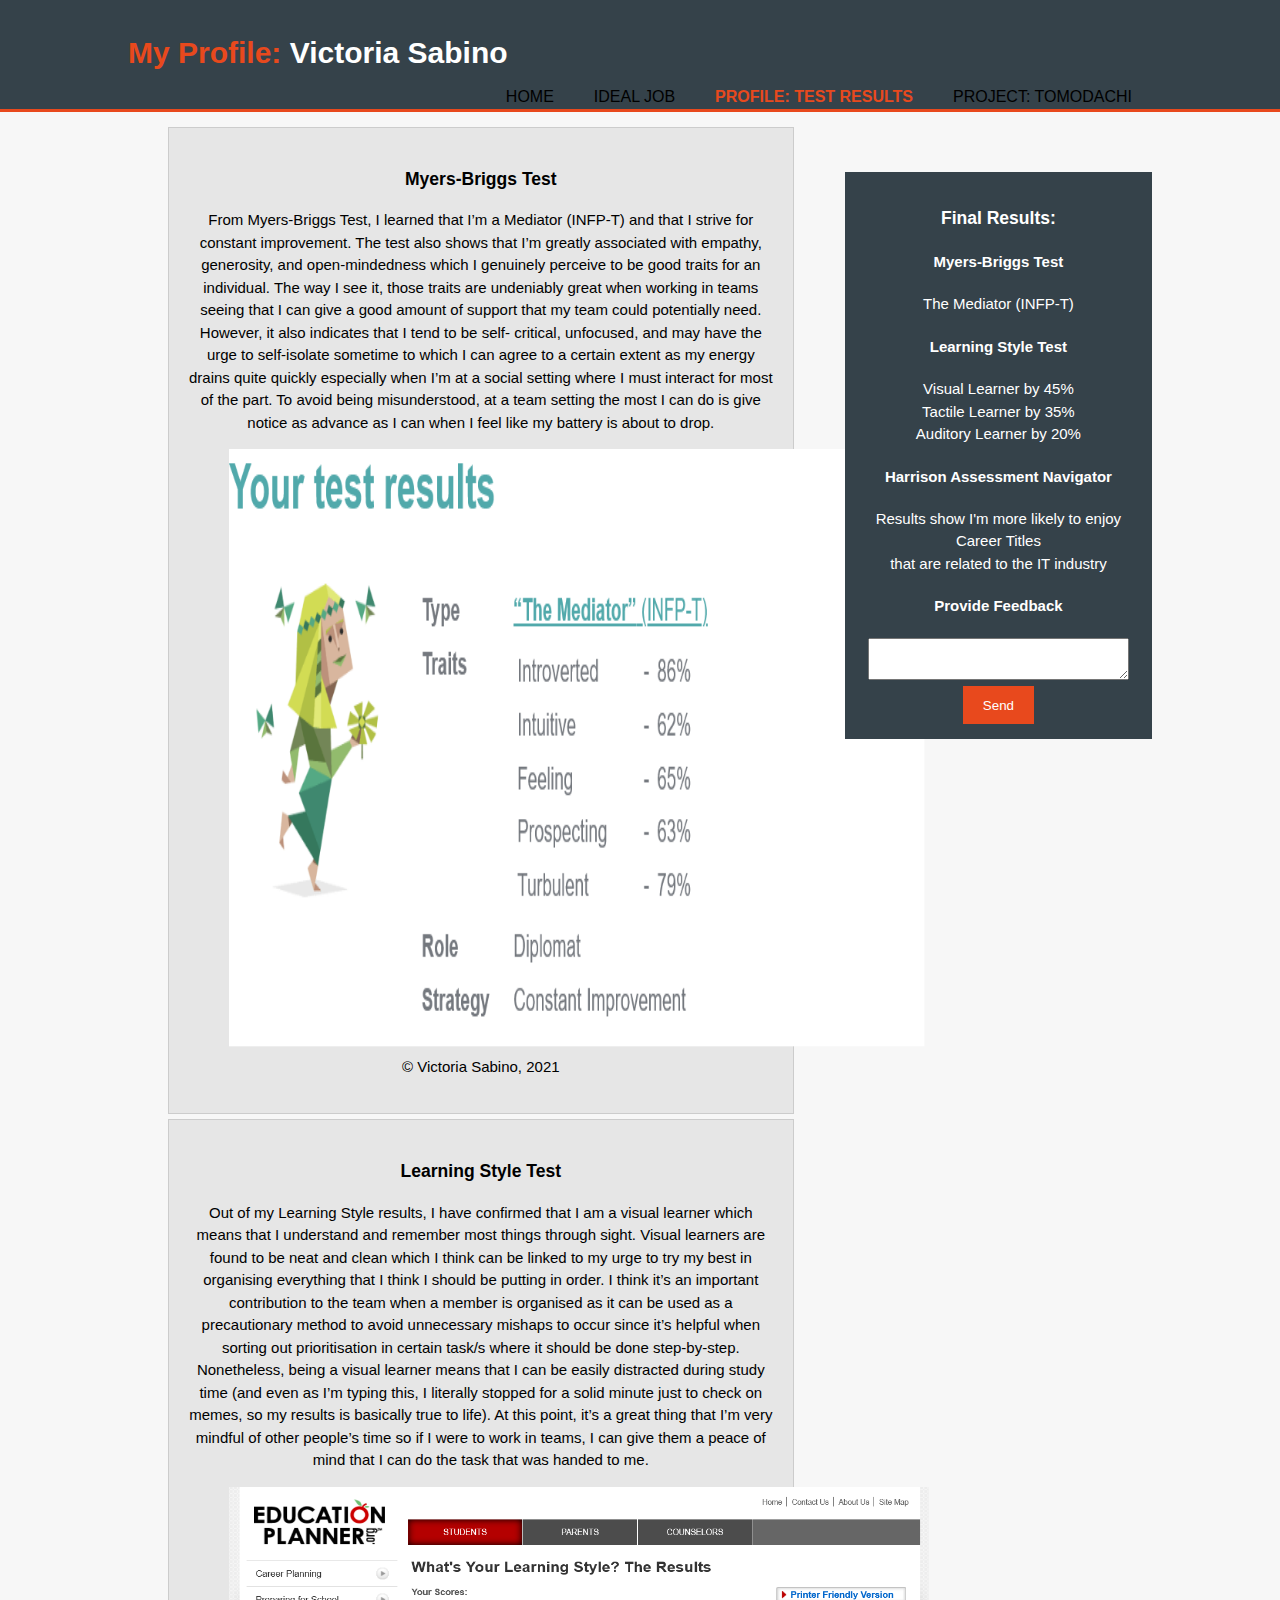
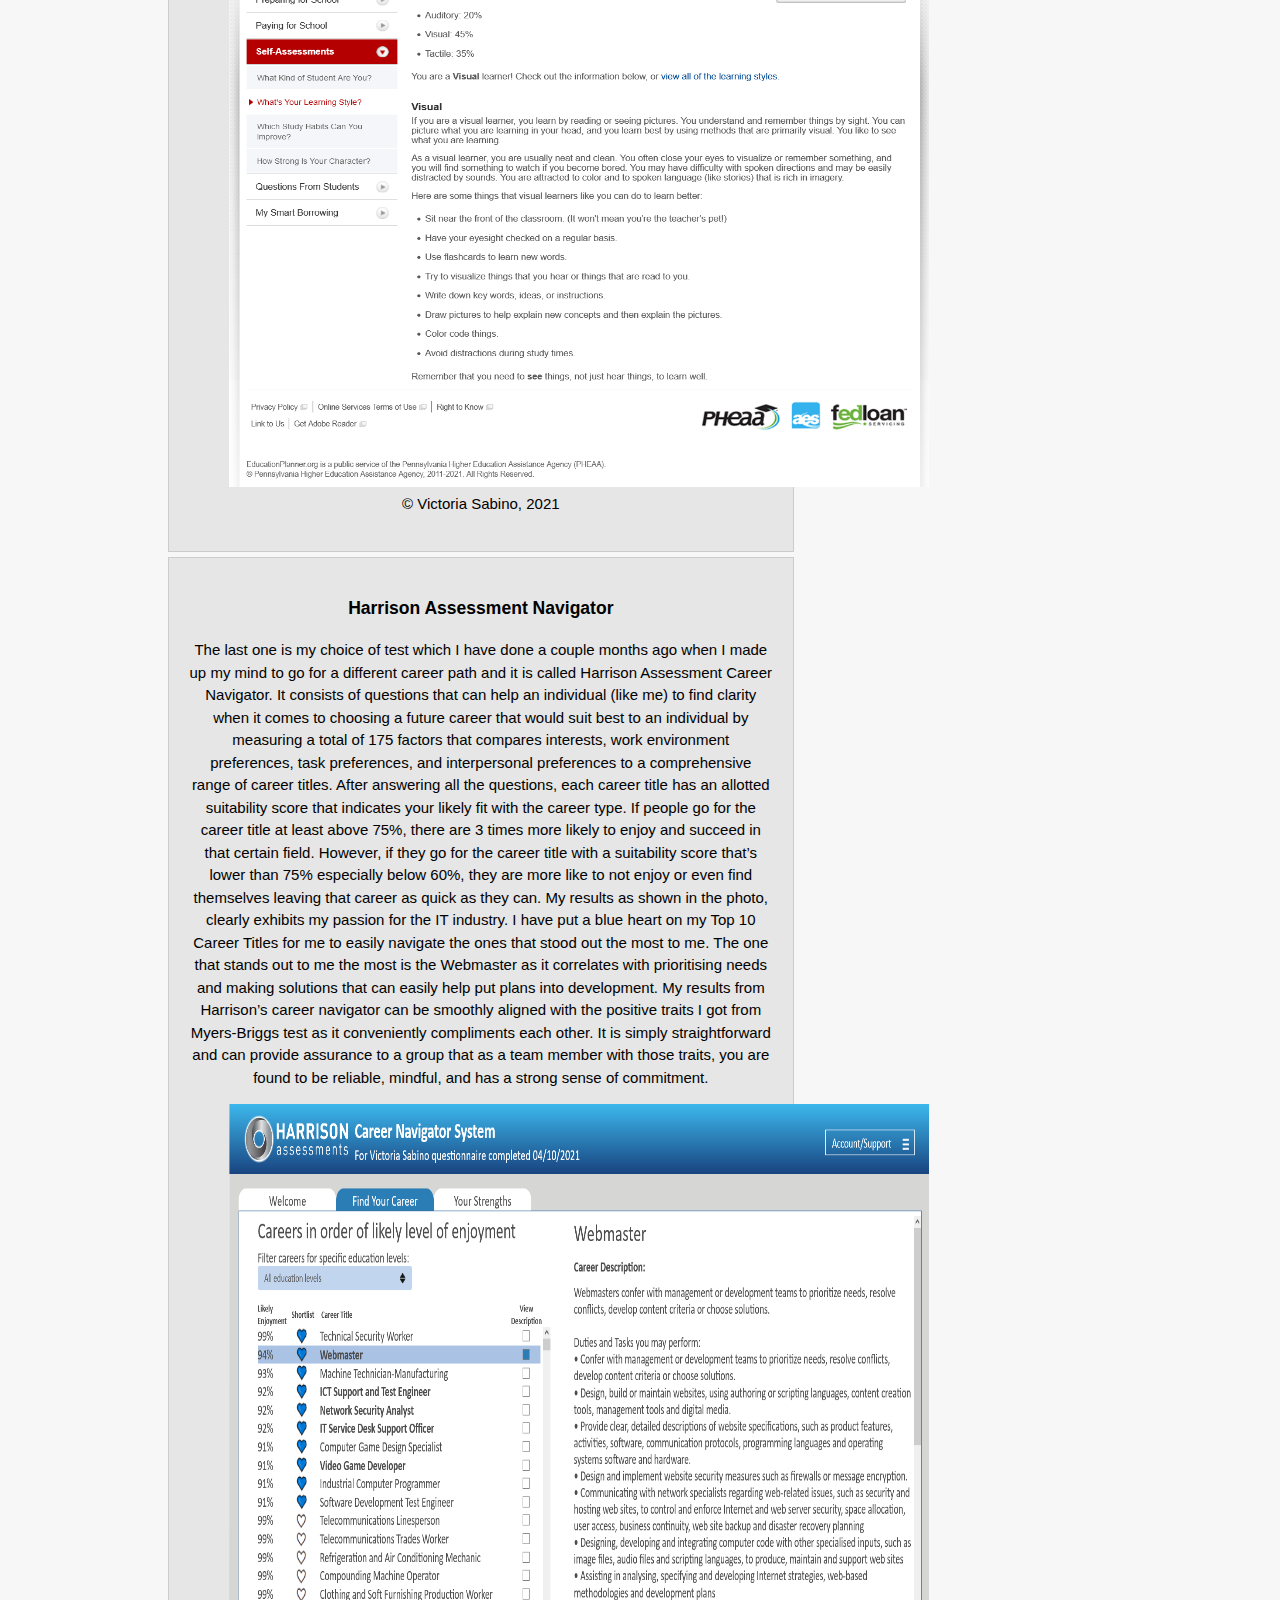
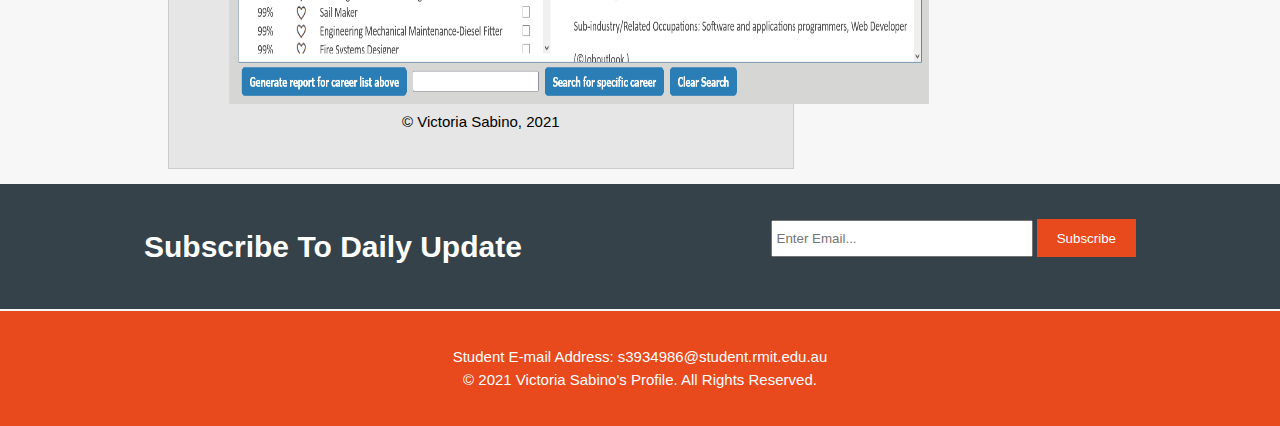
<file: profile.html>
<!DOCTYPE html>
<html>
  <head>
    <meta charset="utf-8">
    <meta name="viewport" content="width=device-width">
    <meta name="description" content="my profile">
    <meta name="keywords" content="my profile, background information, ideal job, tomodachi">
    <meta name="author" content="Victoria Sabino">
    <title> My Test Results </title>
    <link rel="stylesheet" href="style.css">
  </head>
  <body>
    <header>
      <div class="container">
        <div id="branding">
          <h1> <span class="highlight"> My Profile:</span> Victoria Sabino  </h1>
        </div>
        <nav>
          <ul>
            <li><a href="index.html">Home</a></li>
            <li><a href="idealjob.html">Ideal Job</a></li>
            <li class="current"><a href="profile.html">Profile: Test Results</a></li>
            <li><a href="projecttomodachi.html">Project: TOMODACHI</a></li>
          </ul>
      </div>
    </header>

    <section id="main">
      <div class="container">
        <article id="main-col">
          <ul id="testresults">
            <li>
              <h3> Myers-Briggs Test </h3>
              <p> From Myers-Briggs Test, I learned that I’m a Mediator (INFP-T) and that I strive for constant improvement. The test also shows that I’m greatly associated with empathy, generosity, and open-mindedness which I genuinely perceive to be good traits for an individual. The way I see it, those traits are undeniably great when working in teams seeing that I can give a good amount of support that my team could potentially need. However, it also indicates that I tend to be self-
                critical, unfocused, and may have the urge to self-isolate sometime to which I can agree to a certain extent as my energy drains quite quickly especially when I’m at a social setting where I must interact for most of the part. To avoid being misunderstood, at a team setting the most I can do is give notice as advance as I can when I feel like my battery is about to drop.
              </p>
              <figure>
              <img src="myersbrigspersonality.png" alt="Myers-Briggs Test Results" style="width:700px;height:600px;">
              <figcaption> &copy; Victoria Sabino, 2021 </figcaption>
              </figure>
            </li>
            <li>
              <h3> Learning Style Test </h3>
              <p> Out of my Learning Style results, I have confirmed that I am a visual learner which means that I understand and remember most things through sight. Visual learners are found to be neat and clean which I think can be linked to my urge to try my best in organising everything that I think I should be putting in order. I think it’s an important contribution to the team when a member is organised as it can be used as a precautionary method to avoid unnecessary mishaps to occur since it’s helpful when sorting out prioritisation in certain task/s where it should be done step-by-step. Nonetheless, being a visual learner means that I can be easily distracted during study time (and even as I’m typing this, I literally stopped for a solid minute just to check on memes, so my results is basically true to life). At this point, it’s a great thing that I’m very mindful of other people’s time so if I were to work in teams, I can give them a peace of mind that I can do the task that was handed to me.
              </p>
              <figure>
              <img src="learningstyletest.png" alt="Learning Style Test Result"style="width:700px;height:600px;">
              <figcaption> &copy; Victoria Sabino, 2021 </figcaption>
              </figure>
            </li>
            <li>
              <h3> Harrison Assessment Navigator </h3>
              <p>The last one is my choice of test which I have done a couple months ago when I made up my mind to go for a different career path and it is called Harrison Assessment Career Navigator. It consists of questions that can help an individual (like me) to find clarity when it comes to choosing a future career that would suit best to an individual by measuring a total of 175 factors that compares interests, work environment preferences, task preferences, and interpersonal preferences to a comprehensive range of career titles. After answering all the questions, each career title has an allotted suitability score that indicates your likely fit with the career type. If people go for the career title at least above 75%, there are 3 times more likely to enjoy and succeed in that certain field. However, if they go for the career title with a suitability score that’s lower than 75% especially below 60%, they are more like to not enjoy or even find themselves leaving that career as quick as they can. My results as shown in the photo, clearly exhibits my passion for the IT industry. I have put a blue heart on my Top 10 Career Titles for me to easily navigate the ones that stood out the most to me. The one that stands out to me the most is the Webmaster as it correlates with prioritising needs and making solutions that can easily help put plans into development. My results from Harrison’s career navigator can be smoothly aligned with the positive traits I got from Myers-Briggs test as it conveniently compliments each other. It is simply straightforward and can provide assurance to a group that as a team member with those traits, you are found to be reliable, mindful, and has a strong sense of commitment.
              </p>
              <figure>
              <img src="harrisonassessmentscareer.png" alt="Harrison Assessment Career Navigator Result" style="width:700px;height:600px;">
              <figcaption> &copy; Victoria Sabino, 2021 </figcaption>
              </figure>

            </li>
          </ul>

        </article>

        <aside id="sidebar">
          <div class="dark">
          <h3> Final Results: </h3>
          <form class="finalresults">
          <h4> Myers-Briggs Test </h4>
            <p> The Mediator (INFP-T)
            </p>
          <h4> Learning Style Test </h4>
            <p> Visual Learner by 45% <br>
              Tactile Learner by 35% <br>
              Auditory Learner by 20%
            </p>
          <h4> Harrison Assessment Navigator </h4>
            <p>  Results show I'm more likely to enjoy Career Titles <br>
            that are related to the IT industry
            </p>
          <div>
            <label> <h4> Provide Feedback </h4> </label>
            <textarea placeholder="Feedback"> </textarea>
          </div>
          <button class="button_1" type="submit"> Send </button>
        </form>


      </div>
    </section>

    <section id="newsletter">
      <div class="container">
        <h1> Subscribe To Daily Update </h1>
        <form>
          <input type="email" placeholder="Enter Email...">
          <button type="submit" class="button_1"> Subscribe </button>
        </form>
      </div>
    </section>

  <footer>
    <p> Student E-mail Address: s3934986@student.rmit.edu.au <br>
      &copy; 2021 Victoria Sabino's Profile. All Rights Reserved.
    </p>
  </footer>

  </body>
</html>
</file>
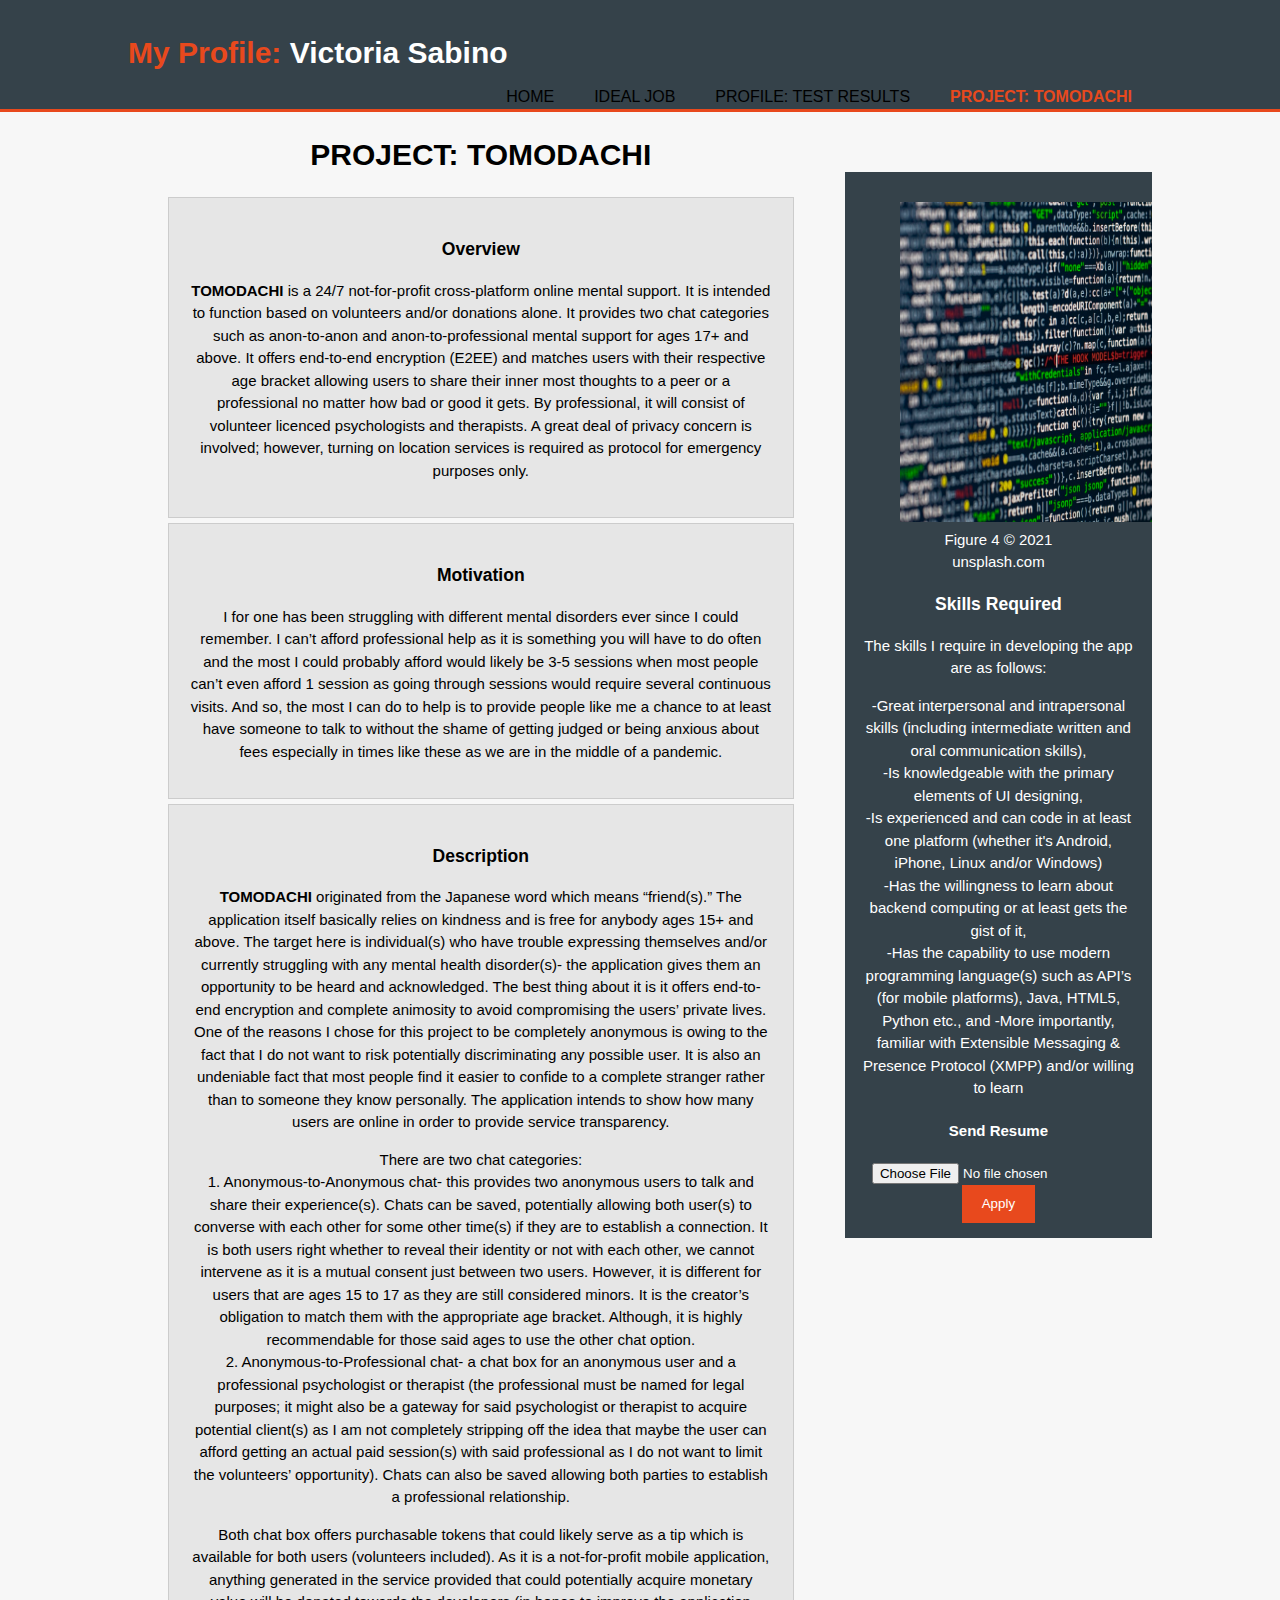
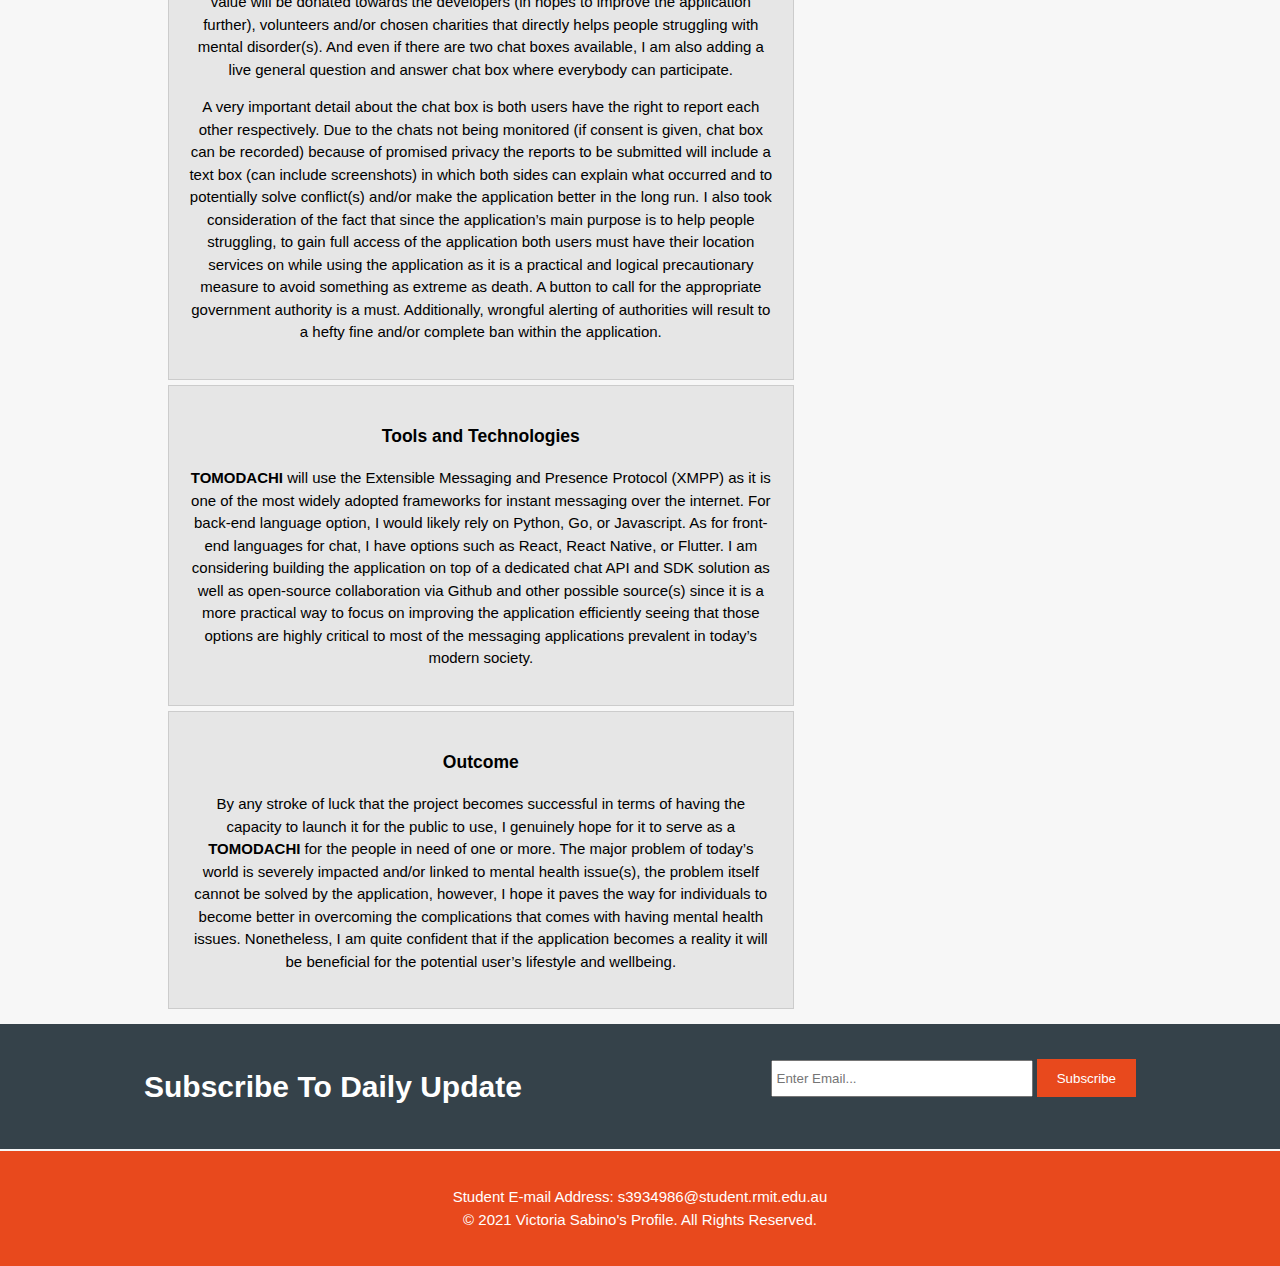
<file: projecttomodachi.html>
<!DOCTYPE html>
<html>
  <head>
    <meta charset="utf-8">
    <meta name="viewport" content="width=device-width">
    <meta name="description" content="my profile">
    <meta name="keywords" content="my profile, background information, ideal job, tomodachi">
    <meta name="author" content="Victoria Sabino">
    <title> My Test Results </title>
    <link rel="stylesheet" href="style.css">
  </head>
  <body>
    <header>
      <div class="container">
        <div id="branding">
          <h1> <span class="highlight"> My Profile:</span> Victoria Sabino  </h1>
        </div>
        <nav>
          <ul>
            <li><a href="index.html">Home</a></li>
            <li><a href="idealjob.html">Ideal Job</a></li>
            <li><a href="profile.html">Profile: Test Results</a></li>
            <li class="current"><a href="projecttomodachi.html">Project: TOMODACHI</a></li>
          </ul>
      </div>
    </header>

    <section id="main">
      <div class="container">
        <article id="main-col">
          <ul id="testresults">
            <h1> PROJECT: TOMODACHI </h1>
            <li>
              <h3> Overview </h3>
              <p> <b> TOMODACHI </b> is a 24/7 not-for-profit cross-platform online mental support. It is intended to function based on volunteers and/or donations alone. It provides two chat categories such as anon-to-anon and anon-to-professional mental support for ages 17+ and above. It offers end-to-end encryption (E2EE) and matches users with their respective age bracket allowing users to share their inner most thoughts to a peer or a professional no matter how bad or good it gets. By professional, it will consist of volunteer licenced psychologists and therapists. A great deal of privacy concern is involved; however, turning on location services is required as protocol for emergency purposes only.
              </p>
            </li>
            <li>
              <h3> Motivation </h3>
              <p> I for one has been struggling with different mental disorders ever since I could remember. I can’t afford professional help as it is something you will have to do often and the most I could probably afford would likely be 3-5 sessions when most people can’t even afford 1 session as going through sessions would require several continuous visits. And so, the most I can do to help is to provide people like me a chance to at least have someone to talk to without the shame of getting judged or being anxious about fees especially in times like these as we are in the middle of a pandemic.
              </p>
            </li>
            <li>
              <h3> Description </h3>
              <p><b> TOMODACHI </b> originated from the Japanese word which means “friend(s).” The application itself basically relies on kindness and is free for anybody ages 15+ and above. The target here is individual(s) who have trouble expressing themselves and/or currently struggling with any mental health disorder(s)- the application gives them an opportunity to be heard and acknowledged. The best thing about it is it offers end-to-end encryption and complete animosity to avoid compromising the users’ private lives. One of the reasons I chose for this project to be completely anonymous is owing to the fact that I do not want to risk potentially discriminating any possible user. It is also an undeniable fact that most people find it easier to confide to a complete stranger rather than to someone they know personally. The application intends to show how many users are online in order to provide service transparency.
              </p>
              <p> There are two chat categories: <br>
                1.	Anonymous-to-Anonymous chat- this provides two anonymous users to talk and share their experience(s). Chats can be saved, potentially allowing both user(s) to converse with each other for some other time(s) if they are to establish a connection. It is both users right whether to reveal their identity or not with each other, we cannot intervene as it is a mutual consent just between two users. However, it is different for users that are ages 15 to 17 as they are still considered minors. It is the creator’s obligation to match them with the appropriate age bracket. Although, it is highly recommendable for those said ages to use the other chat option. <br>
                2.	Anonymous-to-Professional chat- a chat box for an anonymous user and a professional psychologist or therapist (the professional must be named for legal purposes; it might also be a gateway for said psychologist or therapist to acquire potential client(s) as I am not completely stripping off the idea that maybe the user can afford getting an actual paid session(s) with said professional as I do not want to limit the volunteers’ opportunity). Chats can also be saved allowing both parties to establish a professional relationship.
              </p>
              <p>
                Both chat box offers purchasable tokens that could likely serve as a tip which is available for both users (volunteers included). As it is a not-for-profit mobile application, anything generated in the service provided that could potentially acquire monetary value will be donated towards the developers (in hopes to improve the application further), volunteers and/or chosen charities that directly helps people struggling with mental disorder(s). And even if there are two chat boxes available, I am also adding a live general question and answer chat box where everybody can participate.
              </p>
              <p>
                A very important detail about the chat box is both users have the right to report each other respectively. Due to the chats not being monitored (if consent is given, chat box can be recorded) because of promised privacy the reports to be submitted will include a text box (can include screenshots) in which both sides can explain what occurred and to potentially solve conflict(s) and/or make the application better in the long run. I also took consideration of the fact that since
                the application’s main purpose is to help people struggling, to gain full access of the application both users must have their location services on while using the application as it is a practical and logical precautionary measure to avoid something as extreme as death. A button to call for the appropriate government authority is a must. Additionally, wrongful alerting of authorities will result to a hefty fine and/or complete ban within the application.
              </p>
            </li>
            <li>
              <h3> Tools and Technologies </h3>
              <p> <b> TOMODACHI </b> will use the Extensible Messaging and Presence Protocol (XMPP) as it is one of the most widely adopted frameworks for instant messaging over the internet. For back-end language option, I would likely rely on Python, Go, or Javascript. As for front-end languages for chat, I have options such as React, React Native, or Flutter. I am considering building the application on top of a dedicated chat API and SDK solution as well as open-source collaboration via Github and other possible source(s) since it is a more practical way to focus on improving the application efficiently seeing that those options are highly critical to most of the messaging applications prevalent in today’s modern society.
              </p>
            </li>
            <li>
              <h3> Outcome </h3>
              <p> By any stroke of luck that the project becomes successful in terms of having the capacity to launch it for the public to use, I genuinely hope for it to serve as a <b> TOMODACHI </b> for the people in need of one or more. The major problem of today’s world is severely impacted and/or linked to mental health issue(s), the problem itself cannot be solved by the application, however, I hope it paves the way for individuals to become better in overcoming the complications that comes with having mental health issues. Nonetheless, I am quite confident that if the application becomes a reality it will be beneficial for the potential user’s lifestyle and wellbeing.
              </p>
            </li>
          </ul>

        </article>

        <aside id="sidebar">
          <div class="dark">
          <figure>
          <img src="coding.jpg" alt="Coding Background Picture" style="width:350px;height:320px;">
          <figcaption> Figure 4 &copy; 2021 unsplash.com </figcaption>
          </figure>
          <h3> Skills Required </h3>
          <form class="finalresults">
          <p> The skills I require in developing the app are as follows: </p>
          <p>
            -Great interpersonal and intrapersonal skills (including intermediate written and oral communication skills), <br>
            -Is knowledgeable with the primary elements of UI designing,<br>
            -Is experienced and can code in at least one platform (whether it's Android, iPhone, Linux and/or Windows)<br>
            -Has the willingness to learn about backend computing or at least gets the gist of it, <br>
            -Has the capability to use modern programming language(s) such as API’s (for mobile platforms), Java, HTML5, Python etc., and
            -More importantly, familiar with Extensible Messaging & Presence Protocol (XMPP) and/or willing to learn<br>
          </p>
          <div>
            <label> <h4> Send Resume </h4> </label>
            <form name="Choose File" method="" action="">
              <input type="File" accept="application/pdf">
            </form>
          </div>
          <button class="button_1" type="submit"> Apply </button>
          </form>

      </div>
    </section>

    <section id="newsletter">
      <div class="container">
        <h1> Subscribe To Daily Update </h1>
        <form>
          <input type="email" placeholder="Enter Email...">
          <button type="submit" class="button_1"> Subscribe </button>
        </form>
      </div>
    </section>

  <footer>
    <p> Student E-mail Address: s3934986@student.rmit.edu.au <br>
      &copy; 2021 Victoria Sabino's Profile. All Rights Reserved.
    </p>
  </footer>

  </body>
</html>
</file>
<file: style.css>
body{
  font-family: Arial, Helvetica, sans-serif;
  font-size: 15px;
  line-height: 1.5;
  padding: 0;
  margin: 0;
  background-color: rgb(247,247,247);
}

/* Global */
.container{
  width: 80%;
  margin: auto;
  overflow: hidden;
}

header ul{
    margin: 0;
    padding: 0;
}

.button_1{
  height: 38px;
  background: #e8491d;
  border: 0;
  padding-left: 20px;
  padding-right: 20px;
  color: #ffffff;
}

.dark{
  padding: 15px;
  background: #35424a;
  color: #ffffff;
  margin-top: 10px;
  margin-bottom: 10px;
}





/* Header **/
header{
  background: #35424a;
  color: #ffffff;
  padding-top: 30px;
  min-height: 70px;
  border-bottom: #e8491d 3px solid;
}

header a{
    color: #ffffff;
    text-decoration: none;
    text-transform: uppercase;
    font-size: 16px;
}

header li{
    float: left;
    display: inline;
    padding: 0 20px 0 20px;

}

header #branding{
    float: left;
}

header #branding h1{
  margin: 0;
}

header nav{
  float: right;
  margin-top: 10px;
}

header .highlight, header .current a{
  color: #e8491d;
  font-weight:bold;
}

header a:hover{
  color: #cccccc;
  font-weight: bold;
}

/* showcase */
#showcase{
  min-height: 1000px;
  background: url('../images/myphoto.jpg') 0 -600px;
  background-position: center;
  background-size: cover;
  background-attachment: local;
  text-align: left;
  color:  #ffffff;
}

#showcase h1{
  margin-top: 20px;
  font-size: 55;
  margin-bottom: 10px;
  text-align: center;
}

#showcase p{
  font-size: 20px;
  text-align: center;
}

/* newsletter */
#newsletter{
  padding: 20px;
  color: #ffffff;
  background: #35424a;
}

#newsletter h1{
  float: left;
}

#newsletter form{
  float: right;
  margin-top: 15px;
}

#newsletter input[type="email"]{
  padding: 4px;
  height: 25px;
  width: 250px;

}

/* boxes */

#boxes{
  margin-top: 20px;
}

#boxes .box{
  text-align: center;
  width: 100%;
  padding: 10px;
}

#boxes .box images{
  width: 90px;
}

/* tools */
.picleft{
  float: left;
  margin-top: 20px;
  margin-bottom: 20px;
  margin-right: 75px;
}

table, td {
  border: 1px;
  border-collapse: collapse;
}
 td {
  background-color: #35424a;
}
a:link {
  color: #000000;
  background-color: transparent;
  text-decoration: none;
}

a:hover {
  color: #e8491d;
  background-color: transparent;
  text-decoration: underline;
}


/* Sidebar */
aside#sidebar{
  float: right;
  width: 30%;
  margin-top: 50px;
  text-align: center;
}

aside#sidebar .finalresults inout, aside#sidebar .finalresults textarea{
  width: 90%;
  padding: 5px;
}

/* Main-col */
article#main-col{
  float: left;
  width: 65%;
  text-align: center;
}

/* profile */
ul#testresults li{
  list-style: none;
  padding: 20px;
  border: #cccccc solid 1px;
  margin-bottom: 5px;
  background: #e6e6e6;
}

footer{
  padding: 20px;
  margin-top: 2px;
  color: #ffffff;
  background-color: #e8491d;
  text-align: center;
}
</file>
